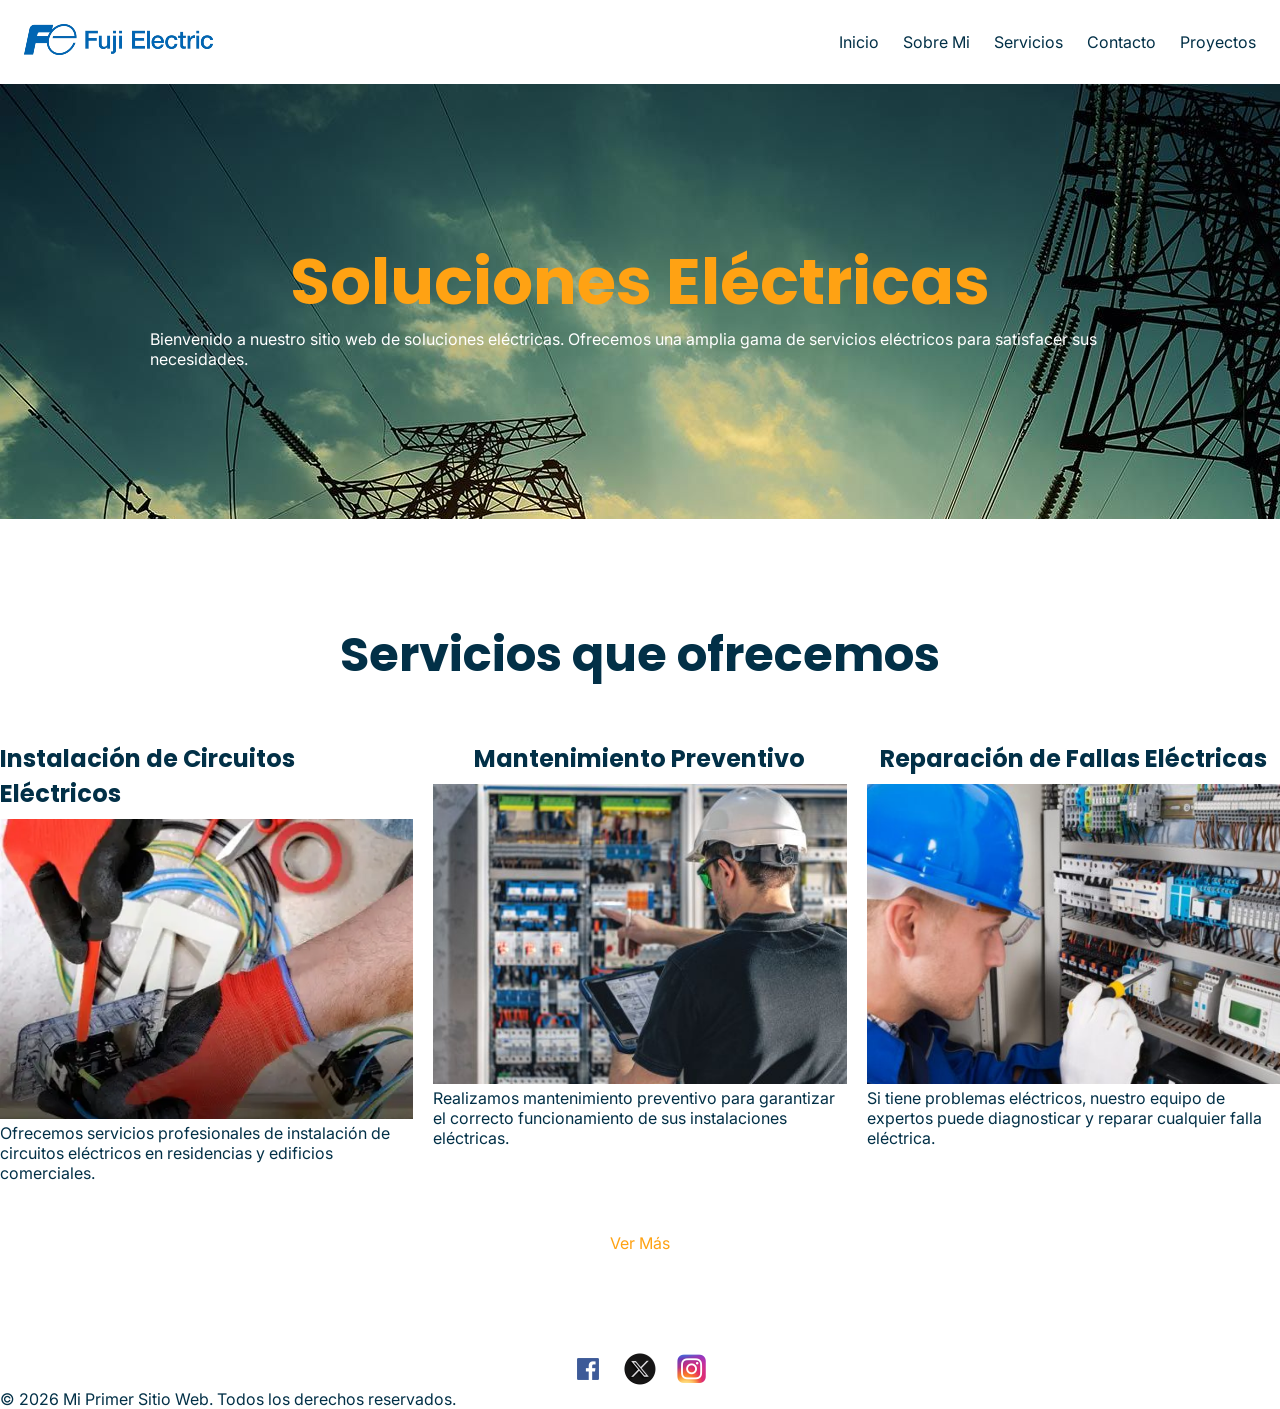
<file: index.html>
<!DOCTYPE html>
<html lang="es">

<head>
    <meta charset="UTF-8">
    <meta name="viewport" content="width=device-width, initial-scale=1.0">
    <title>Mi Primer Sitio Web</title>
    <link rel="stylesheet" href="./styles/styles.css">
</head>

<body>

    <header>
        <a href="index.html"><img src="./assets/logo.png" alt="Logo del Sitio Web"></a>
        <nav class="Encabezado">
            <ul>
                <li><a href="#">Inicio</a></li>
                <li><a href="./pages/sobre-mi.html">Sobre Mi</a></li>
                <li><a href="./pages/servicios.html">Servicios</a></li>
                <li><a href="./pages/contacto.html">Contacto</a></li>
                <li><a href="./pages/proyectos.html">Proyectos</a></li>
            </ul>
        </nav>
    </header>
    <main>
        <div class="Principal">
            <h1>Soluciones Eléctricas</h1>
            <p>Bienvenido a nuestro sitio web de soluciones eléctricas. Ofrecemos una amplia gama de servicios
                eléctricos
                para satisfacer sus necesidades.</p>
        </div>
        <h2>Servicios que ofrecemos</h2>
        <section class="Servicios">
            <article>
                <h3>Instalación de Circuitos Eléctricos</h3>
                <figure>
                    <img src="./assets/instalacion.webp" alt="Instalación de Circuitos Eléctricos">
                </figure>
                <p>Ofrecemos servicios profesionales de instalación de circuitos eléctricos en residencias y edificios
                    comerciales.</p>
            </article>
            <article>
                <h3>Mantenimiento Preventivo</h3>
                <figure>
                    <img src="./assets/mantenimientopreventivo.jpg" alt="Mantenimiento Preventivo">
                </figure>
                <p>Realizamos mantenimiento preventivo para garantizar el correcto funcionamiento de sus instalaciones
                    eléctricas.</p>
            </article>
            <article>
                <h3>Reparación de Fallas Eléctricas</h3>
                <figure>
                    <img src="./assets/reparaciondefallas.jpg" alt="Reparación de Fallas Eléctricas">
                </figure>
                <p>Si tiene problemas eléctricos, nuestro equipo de expertos puede diagnosticar y reparar cualquier
                    falla
                    eléctrica.</p>
            </article>
        </section>
        <a class="ver-mas" href="./pages/servicios.html">Ver Más</a>
    </main>
    <footer>
        <section class="pie-de-pagina">
            <ul>
                <li><a href="https://www.facebook.com/" target="_blank"><img src="./assets/facebook.png"
                            alt="Facebook"></a></li>
                <li><a href="https://www.twitter.com/" target="_blank"><img src="./assets/x.png" alt="Twitter"></a></li>
                <li><a href="https://www.instagram.com/" target="_blank"><img src="./assets/instagram.png"
                            alt="Instagram"></a></li>
            </ul>
        </section>
        <p>&copy; 2026 Mi Primer Sitio Web. Todos los derechos reservados.</p>
    </footer>


</body>

</html>
</file>
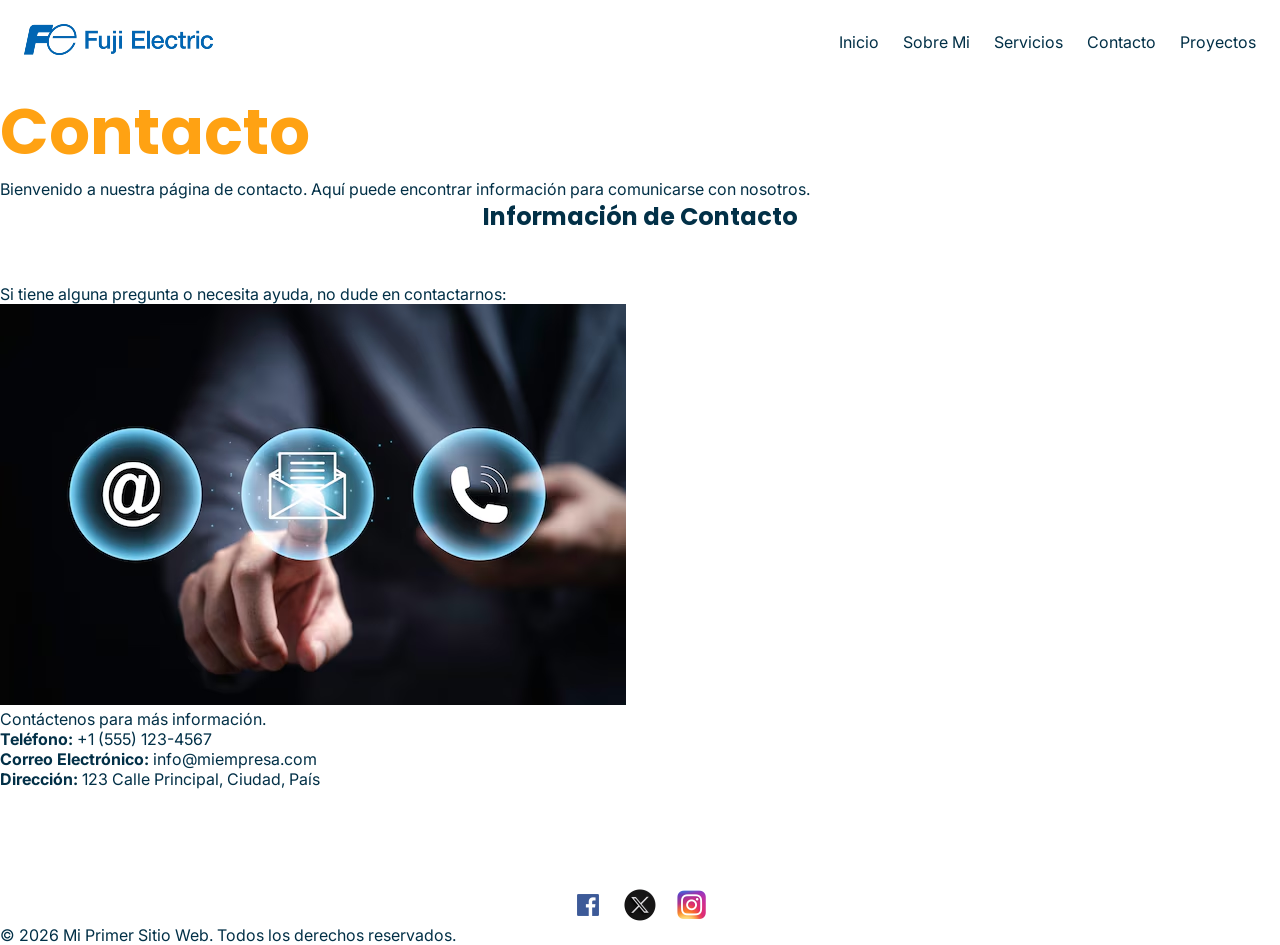
<file: pages/contacto.html>
<!DOCTYPE html>
<html lang="es">

<head>
    <meta charset="UTF-8">
    <meta name="viewport" content="width=device-width, initial-scale=1.0">
    <title>Contacto</title>
    <link rel="stylesheet" href="../styles/styles.css">
</head>

<body>
    <header>
        <a href="../index.html"><img src="../assets/logo.png" alt="Logo del Sitio Web"></a>
        <nav>
            <ul>
                <li><a href="../index.html">Inicio</a></li>
                <li><a href="./sobre-mi.html">Sobre Mi</a></li>
                <li><a href="./servicios.html">Servicios</a></li>
                <li><a href="#">Contacto</a></li>
                <li><a href="./proyectos.html">Proyectos</a></li>
            </ul>
        </nav>
    </header>
    <main>
        <h1>Contacto</h1>
        <p>Bienvenido a nuestra página de contacto. Aquí puede encontrar información para comunicarse con nosotros.</p>
        <section>
            <article>
                <h2>Información de Contacto</h2>
                <p>Si tiene alguna pregunta o necesita ayuda, no dude en contactarnos:</p>
                <figure>
                    <img src="../assets/contacto.avif" alt="Contacto">
                    <figcaption>Contáctenos para más información.</figcaption>
                </figure>
                <ul>
                    <li><strong>Teléfono:</strong> +1 (555) 123-4567</li>
                    <li><strong>Correo Electrónico:</strong> info@miempresa.com</li>
                    <li><strong>Dirección:</strong> 123 Calle Principal, Ciudad, País</li>
                </ul>
            </article>
        </section>

    </main>
    <footer>
        <section class="pie-de-pagina">
            <ul>
                <li><a href="https://www.facebook.com/" target="_blank"><img src="../assets/facebook.png"
                            alt="Facebook"></a></li>
                <li><a href="https://www.twitter.com/" target="_blank"><img src="../assets/x.png" alt="Twitter"></a>
                </li>
                <li><a href="https://www.instagram.com/" target="_blank"><img src="../assets/instagram.png"
                            alt="Instagram"></a></li>
            </ul>
        </section>
        <p>&copy; 2026 Mi Primer Sitio Web. Todos los derechos reservados.</p>
    </footer>

</body>

</html>
</file>
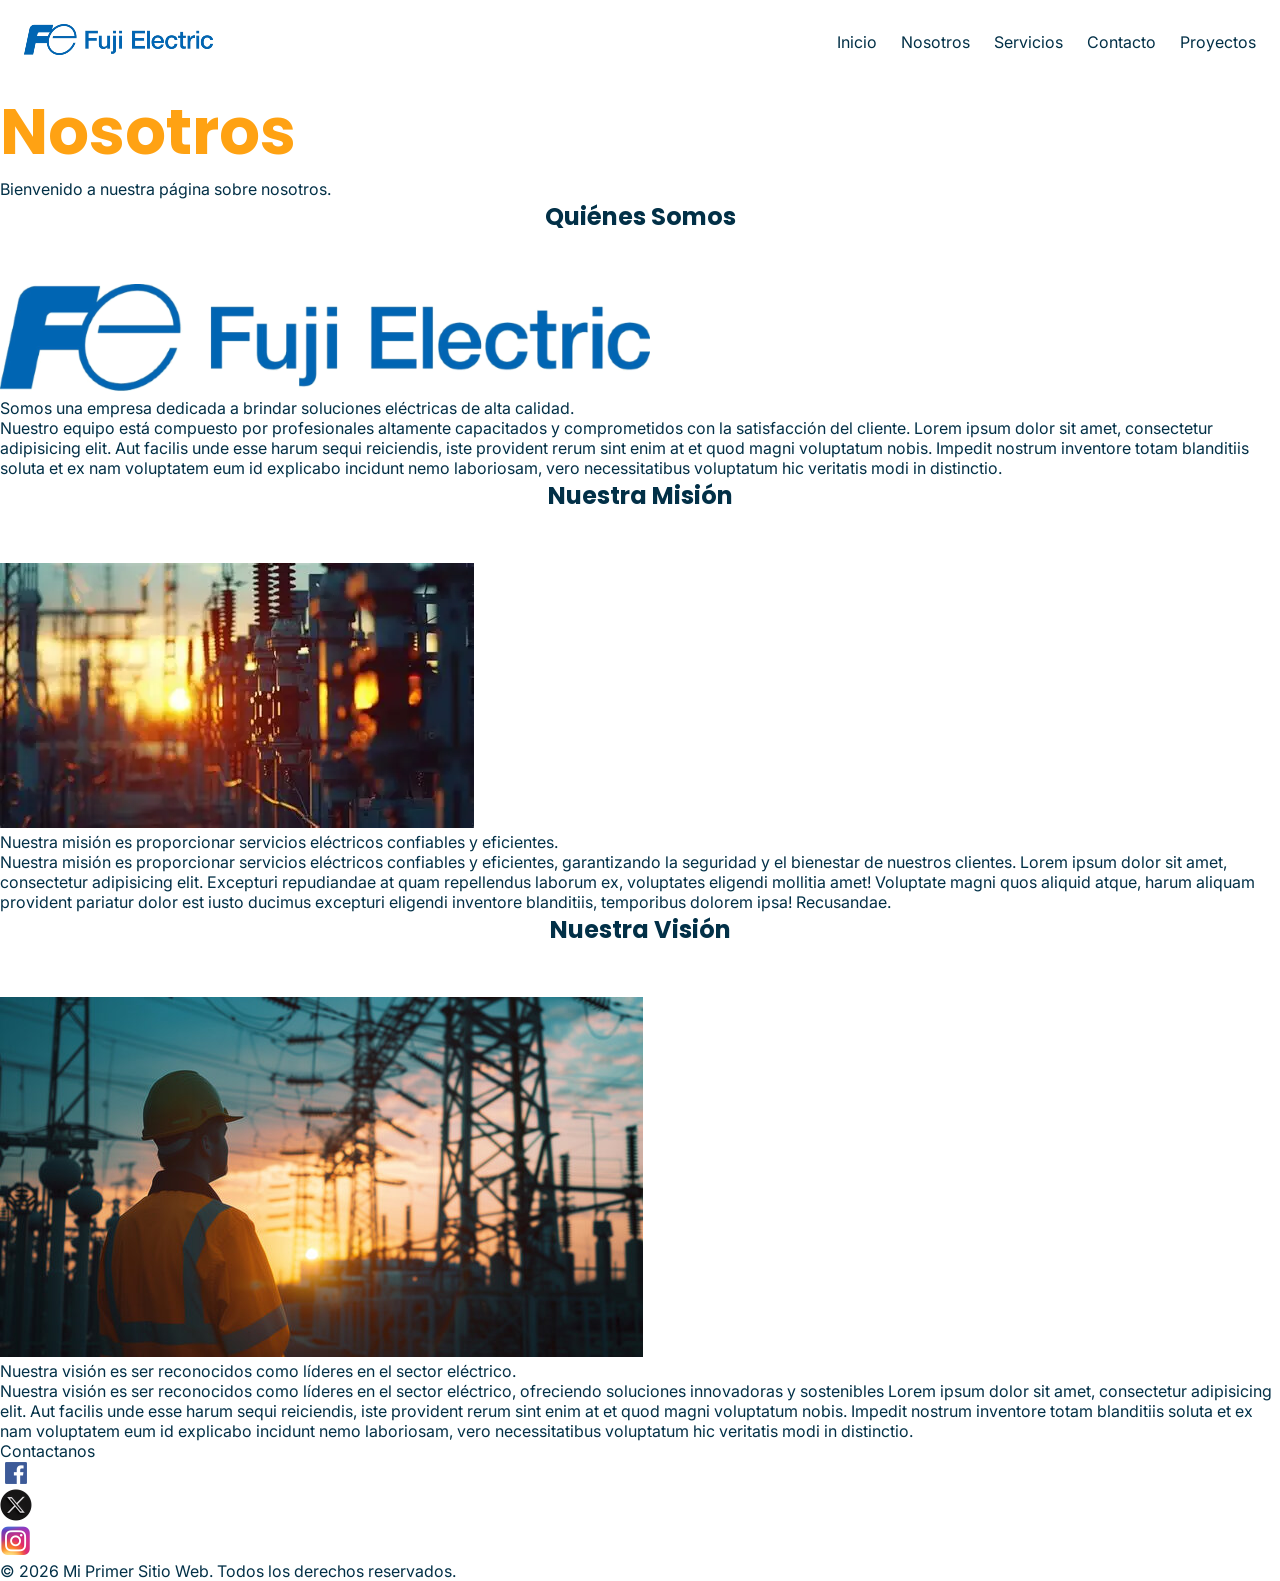
<file: pages/nosotros.html>
<!DOCTYPE html>
<html lang="es">

<head>
    <meta charset="UTF-8">
    <meta name="viewport" content="width=device-width, initial-scale=1.0">
    <title>Nosotros</title>
    <link rel="stylesheet" href="../styles/styles.css">
</head>

<body>
    <header>
        <a href="../index.html"><img src="../assets/logo.png" alt="Logo del Sitio Web"></a>
        <nav>
            <ul>
                <li><a href="../index.html">Inicio</a></li>
                <li><a href="#">Nosotros</a></li>
                <li><a href="./servicios.html">Servicios</a></li>
                <li><a href="./contacto.html">Contacto</a></li>
                <li><a href="./proyectos.html">Proyectos</a></li>
            </ul>
        </nav>
    </header>
    <main>
        <h1>Nosotros</h1>
        <p>Bienvenido a nuestra página sobre nosotros.</p>
        <section>
            <article>
                <h2>Quiénes Somos</h2>
                <figure>
                    <img src="../assets/imagen.png" alt="Logo de la Empresa">
                    <figcaption>Somos una empresa dedicada a brindar soluciones eléctricas de alta calidad.</figcaption>
                    <p>Nuestro equipo está
                        compuesto por profesionales altamente capacitados y comprometidos con la satisfacción del
                        cliente.
                        Lorem ipsum dolor sit amet, consectetur adipisicing elit. Aut facilis unde esse harum sequi
                        reiciendis, iste provident rerum sint enim at et quod magni voluptatum nobis. Impedit nostrum
                        inventore totam blanditiis soluta et ex nam voluptatem eum id explicabo incidunt nemo
                        laboriosam,
                        vero necessitatibus voluptatum hic veritatis modi in distinctio.
                    </p>
            </article>
            <article>
                <h2>Nuestra Misión</h2>
                <figure>
                    <img src="../assets/nuestramision.webp" alt="Nuestra Misión">
                    <figcaption>Nuestra misión es proporcionar servicios eléctricos confiables y eficientes.
                    </figcaption>
                </figure>
                <p>Nuestra misión es proporcionar servicios eléctricos confiables y eficientes, garantizando la
                    seguridad
                    y el bienestar de nuestros clientes. Lorem ipsum dolor sit amet, consectetur adipisicing elit.
                    Excepturi repudiandae at quam repellendus laborum ex, voluptates eligendi mollitia amet! Voluptate
                    magni quos aliquid atque, harum aliquam provident pariatur dolor est iusto ducimus excepturi
                    eligendi inventore blanditiis, temporibus dolorem ipsa! Recusandae.</p>
            </article>
            <article>
                <h2>Nuestra Visión</h2>
                <figure>
                    <img src="../assets/vision.jpg" alt="Nuestra Visión">
                    <figcaption>Nuestra visión es ser reconocidos como líderes en el sector eléctrico.</figcaption>
                </figure>
                <p>Nuestra visión es ser reconocidos como líderes en el sector eléctrico, ofreciendo soluciones
                    innovadoras
                    y sostenibles Lorem ipsum dolor sit amet, consectetur adipisicing elit. Aut facilis unde esse harum
                    sequi
                    reiciendis, iste provident rerum sint enim at et quod magni voluptatum nobis. Impedit nostrum
                    inventore totam blanditiis soluta et ex nam voluptatem eum id explicabo incidunt nemo laboriosam,
                    vero necessitatibus voluptatum hic veritatis modi in distinctio.</p>
            </article>
            <a href="./contacto.html">Contactanos</a>
        </section>
    </main>
    <footer>
        <section>
            <ul>
                <li><a href="https://www.facebook.com/" target="_blank"><img src="../assets/facebook.png"
                            alt="Facebook"></a></li>
                <li><a href="https://www.twitter.com/" target="_blank"><img src="../assets/x.png" alt="Twitter"></a>
                </li>
                <li><a href="https://www.instagram.com/" target="_blank"><img src="../assets/instagram.png"
                            alt="Instagram"></a></li>
            </ul>
        </section>
        <p>&copy; 2026 Mi Primer Sitio Web. Todos los derechos reservados.</p>
    </footer>
</body>

</html>
</file>
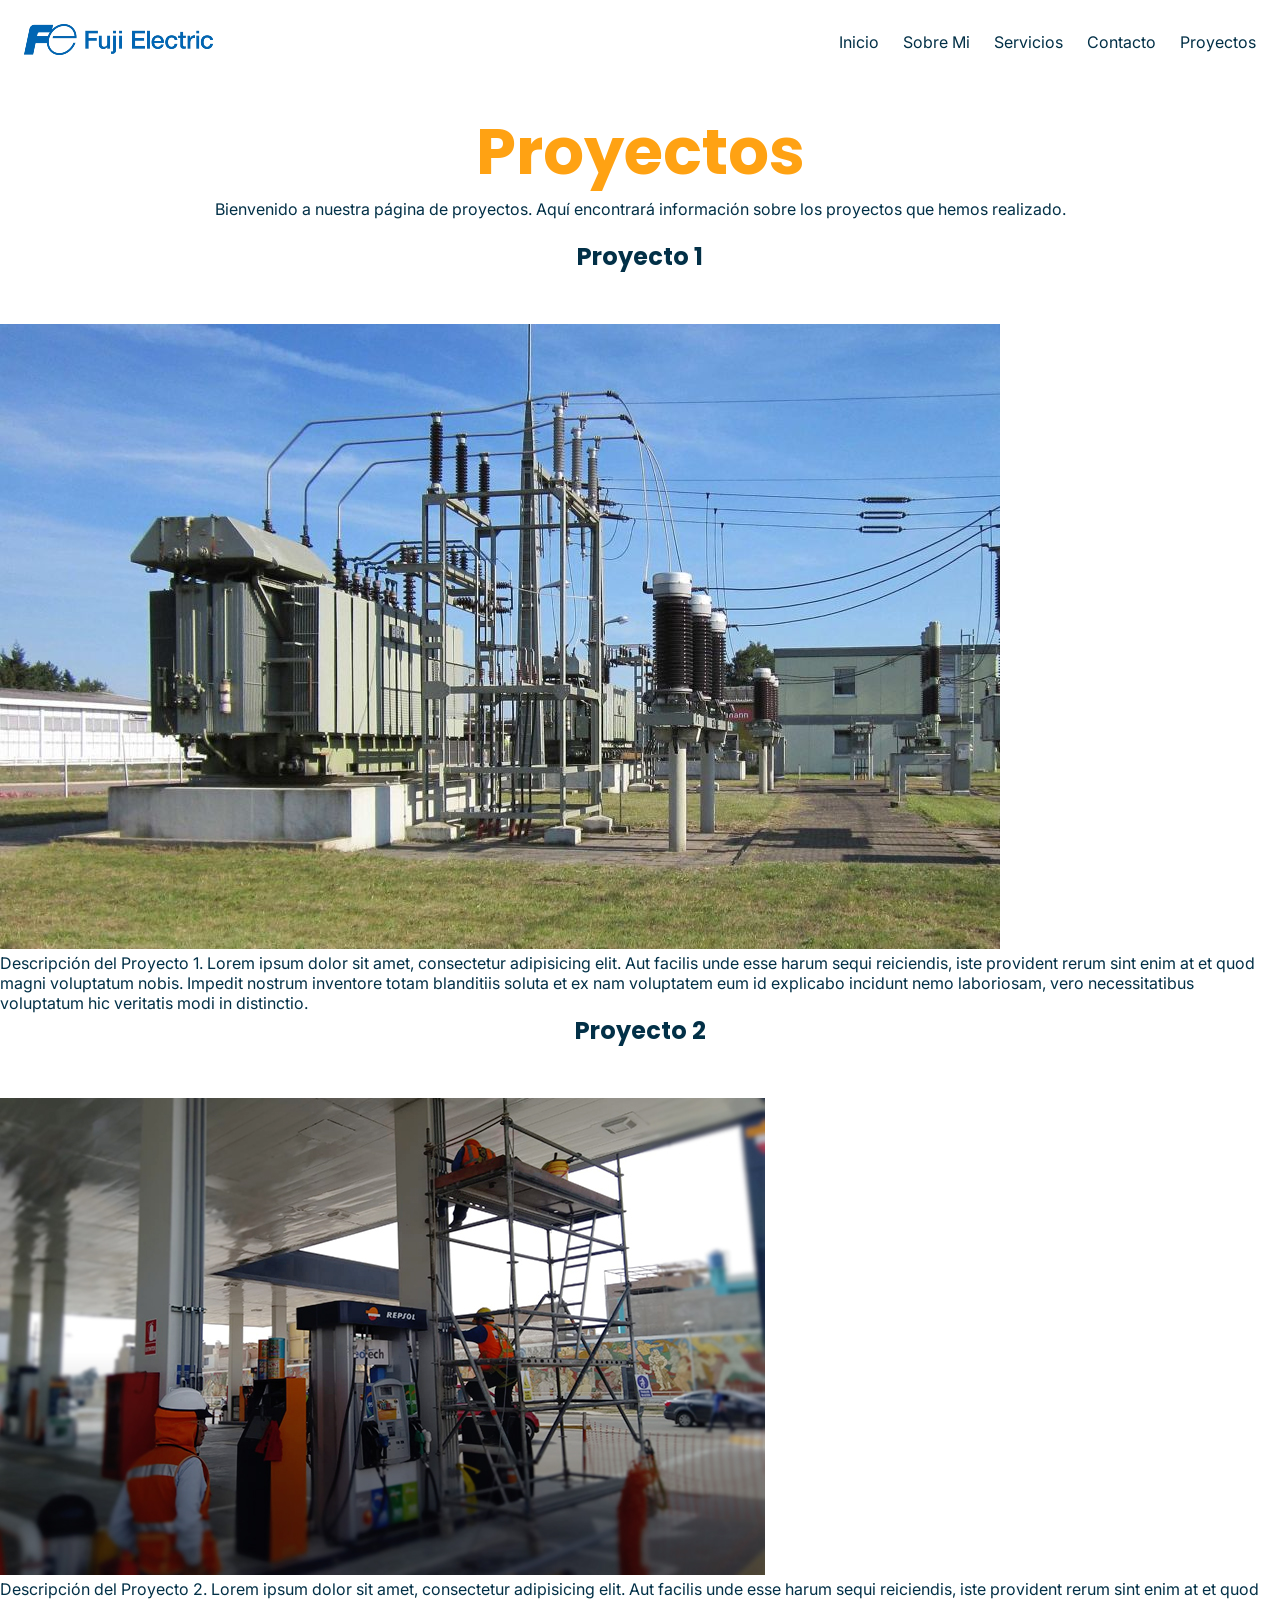
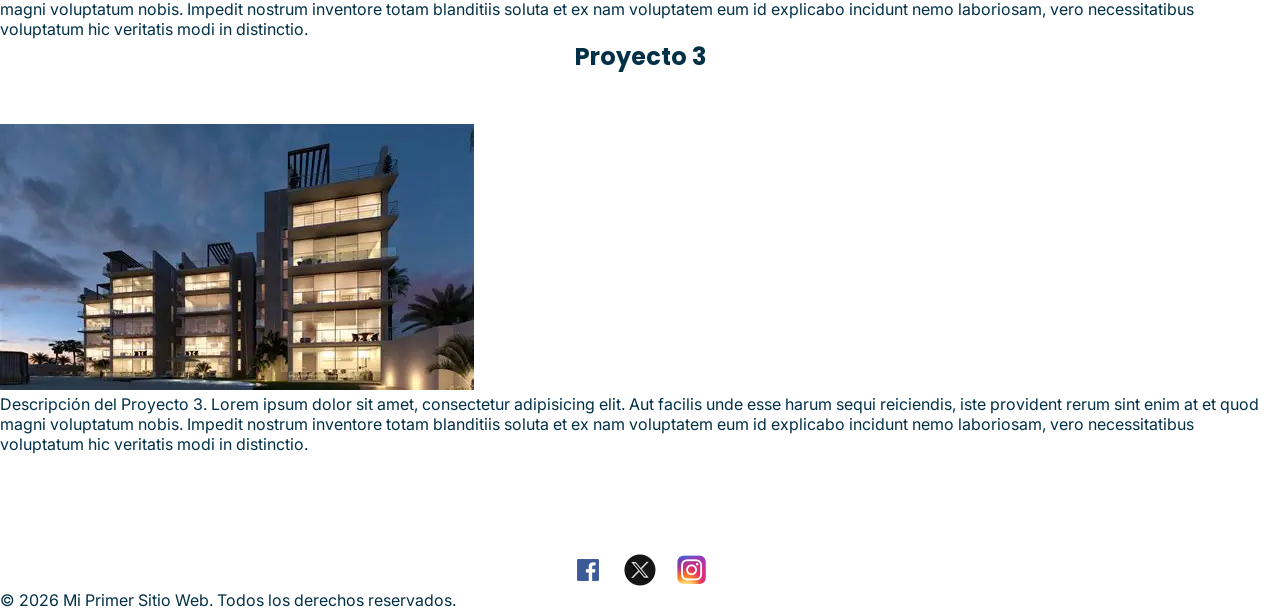
<file: pages/proyectos.html>
<!DOCTYPE html>
<html lang="es">

<head>
    <meta charset="UTF-8">
    <meta name="viewport" content="width=device-width, initial-scale=1.0">
    <title>Proyectos</title>
    <link rel="stylesheet" href="../styles/styles.css">
</head>

<body>
    <header>
        <a href="../index.html"><img src="../assets/logo.png" alt="Logo del Sitio Web"></a>
        <nav>
            <ul>
                <li><a href="../index.html">Inicio</a></li>
                <li><a href="./sobre-mi.html">Sobre Mi</a></li>
                <li><a href="./servicios.html">Servicios</a></li>
                <li><a href="./contacto.html">Contacto</a></li>
                <li><a href="#">Proyectos</a></li>
            </ul>
        </nav>
    </header>
    <main>
        <div class="Proyect">
            <h1>Proyectos</h1>
            <p>Bienvenido a nuestra página de proyectos. Aquí encontrará información sobre los proyectos que hemos
                realizado.</p>
        </div>
        <article>
            <h2>Proyecto 1</h2>
            <figure>
                <img src="../assets/proyecto1.jpg" alt="Proyecto 1">
                <figcaption>Descripción del Proyecto 1. Lorem ipsum dolor sit amet, consectetur adipisicing elit.
                    Aut facilis unde esse harum sequi reiciendis, iste provident rerum sint enim at et quod magni
                    voluptatum nobis. Impedit nostrum inventore totam blanditiis soluta et ex nam voluptatem eum
                    id explicabo incidunt nemo laboriosam, vero necessitatibus voluptatum hic veritatis modi in
                    distinctio.</figcaption>
            </figure>
        </article>
        <article>
            <h2>Proyecto 2</h2>
            <figure>
                <img src="../assets/proyecto2.jpg" alt="Proyecto 2">
                <figcaption>Descripción del Proyecto 2. Lorem ipsum dolor sit amet, consectetur adipisicing elit.
                    Aut facilis unde esse harum sequi reiciendis, iste provident rerum sint enim at et quod magni
                    voluptatum nobis. Impedit nostrum inventore totam blanditiis soluta et ex nam voluptatem eum
                    id explicabo incidunt nemo laboriosam, vero necessitatibus voluptatum hic veritatis modi in
                    distinctio.</figcaption>
            </figure>
        </article>
        <article>
            <h2>Proyecto 3</h2>
            <figure>
                <img src="../assets/proyecto3.webp" alt="Proyecto 3">
                <figcaption>Descripción del Proyecto 3. Lorem ipsum dolor sit amet, consectetur adipisicing elit.
                    Aut facilis unde esse harum sequi reiciendis, iste provident rerum sint enim at et quod magni
                    voluptatum nobis. Impedit nostrum inventore totam blanditiis soluta et ex nam voluptatem eum
                    id explicabo incidunt nemo laboriosam, vero necessitatibus voluptatum hic veritatis modi in
                    distinctio.</figcaption>
            </figure>
        </article>
    </main>
    <footer>
        <section class="pie-de-pagina">
            <ul>
                <li><a href="https://www.facebook.com/" target="_blank"><img src="../assets/facebook.png"
                            alt="Facebook"></a></li>
                <li><a href="https://www.twitter.com/" target="_blank"><img src="../assets/x.png" alt="Twitter"></a>
                </li>
                <li><a href="https://www.instagram.com/" target="_blank"><img src="../assets/instagram.png"
                            alt="Instagram"></a></li>
            </ul>
        </section>
        <p>&copy; 2026 Mi Primer Sitio Web. Todos los derechos reservados.</p>
    </footer>
</body>

</html>
</file>
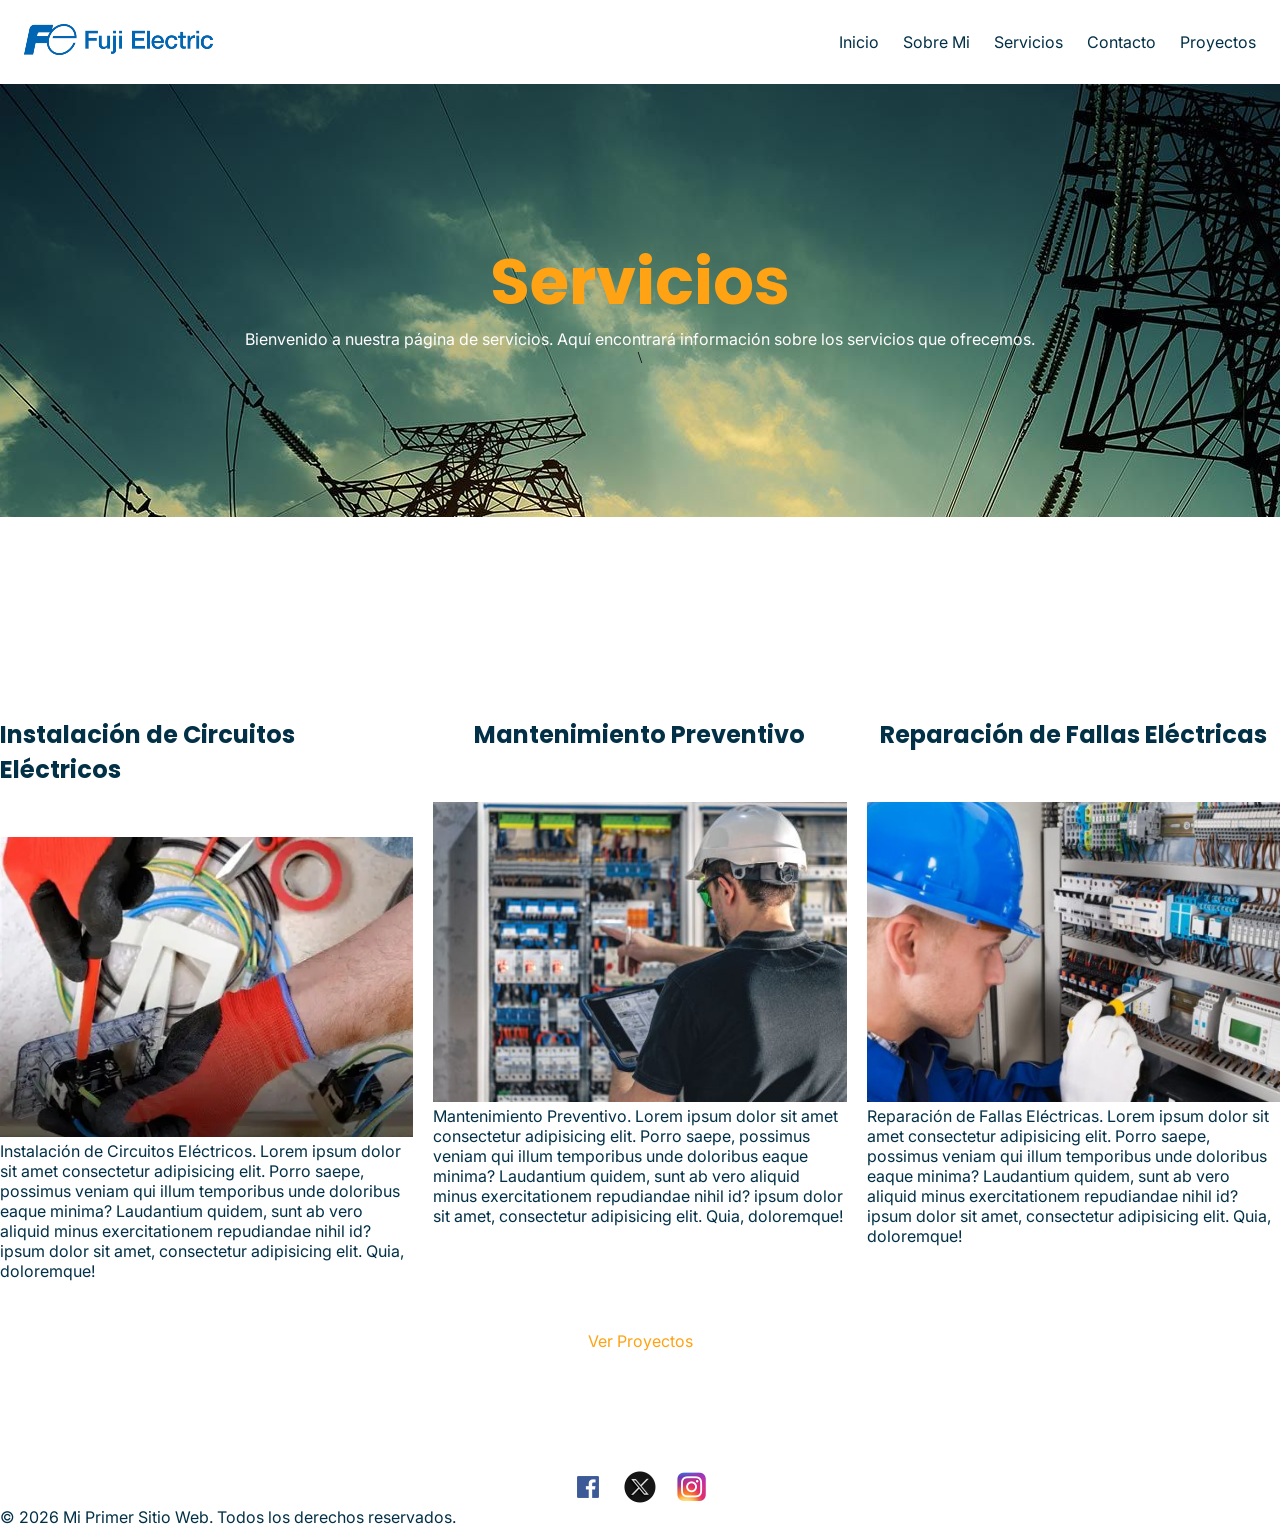
<file: pages/servicios.html>
<!DOCTYPE html>
<html lang="es">

<head>
    <meta charset="UTF-8">
    <meta name="viewport" content="width=device-width, initial-scale=1.0">
    <title>Servicios</title>
    <link rel="stylesheet" href="../styles/styles.css">
</head>

<body>
    <header>
        <a href="../index.html"><img src="../assets/logo.png" alt="Logo del Sitio Web"></a>
        <nav>
            <ul>
                <li><a href="../index.html">Inicio</a></li>
                <li><a href="./sobre-mi.html">Sobre Mi</a></li>
                <li><a href="#">Servicios</a></li>
                <li><a href="./contacto.html">Contacto</a></li>
                <li><a href="./proyectos.html">Proyectos</a></li>
            </ul>
        </nav>
    </header>
    <main>
        <div class="Secundario">
            <h1>Servicios</h1>
            <p>Bienvenido a nuestra página de servicios. Aquí encontrará información sobre los servicios que ofrecemos.
            </p>\
        </div>
        <section class="Servicios">
            <article>
                <h2>Instalación de Circuitos Eléctricos</h2>
                <figure>
                    <img src="../assets/instalacion.webp" alt="Instalación de Circuitos Eléctricos">
                    <figcaption>Instalación de Circuitos Eléctricos. Lorem ipsum dolor sit amet consectetur adipisicing
                        elit. Porro saepe, possimus veniam qui illum temporibus unde doloribus eaque minima? Laudantium
                        quidem, sunt ab vero aliquid minus exercitationem repudiandae nihil id? ipsum dolor sit amet,
                        consectetur adipisicing elit. Quia, doloremque!</figcaption>
                </figure>
            </article>
            <article>
                <h2>Mantenimiento Preventivo</h2>
                <figure>
                    <img src="../assets/mantenimientopreventivo.jpg" alt="Mantenimiento Preventivo">
                    <figcaption>Mantenimiento Preventivo. Lorem ipsum dolor sit amet consectetur adipisicing elit.
                        Porro saepe, possimus veniam qui illum temporibus unde doloribus eaque minima? Laudantium
                        quidem, sunt ab vero aliquid minus exercitationem repudiandae nihil id? ipsum dolor sit amet,
                        consectetur adipisicing elit. Quia, doloremque!</figcaption>
                </figure>

            </article>
            <article>
                <h2>Reparación de Fallas Eléctricas</h2>
                <figure>
                    <img src="../assets/reparaciondefallas.jpg" alt="Reparación de Fallas Eléctricas">
                    <figcaption>Reparación de Fallas Eléctricas. Lorem ipsum dolor sit amet consectetur adipisicing
                        elit.
                        Porro saepe, possimus veniam qui illum temporibus unde doloribus eaque minima? Laudantium
                        quidem, sunt ab vero aliquid minus exercitationem repudiandae nihil id? ipsum dolor sit amet,
                        consectetur adipisicing elit. Quia, doloremque!</figcaption>
                </figure>

            </article>
        </section>
        <a class="ver-proyectos" href="./proyectos.html">Ver Proyectos</a>
    </main>
    <footer>
        <section class="pie-de-pagina">
            <ul>
                <li><a href="https://www.facebook.com/" target="_blank"><img src="../assets/facebook.png"
                            alt="Facebook"></a></li>
                <li><a href="https://www.twitter.com/" target="_blank"><img src="../assets/x.png" alt="Twitter"></a>
                </li>
                <li><a href="https://www.instagram.com/" target="_blank"><img src="../assets/instagram.png"
                            alt="Instagram"></a></li>
            </ul>
        </section>
        <p>&copy; 2026 Mi Primer Sitio Web. Todos los derechos reservados.</p>
    </footer>
</body>

</html>
</file>
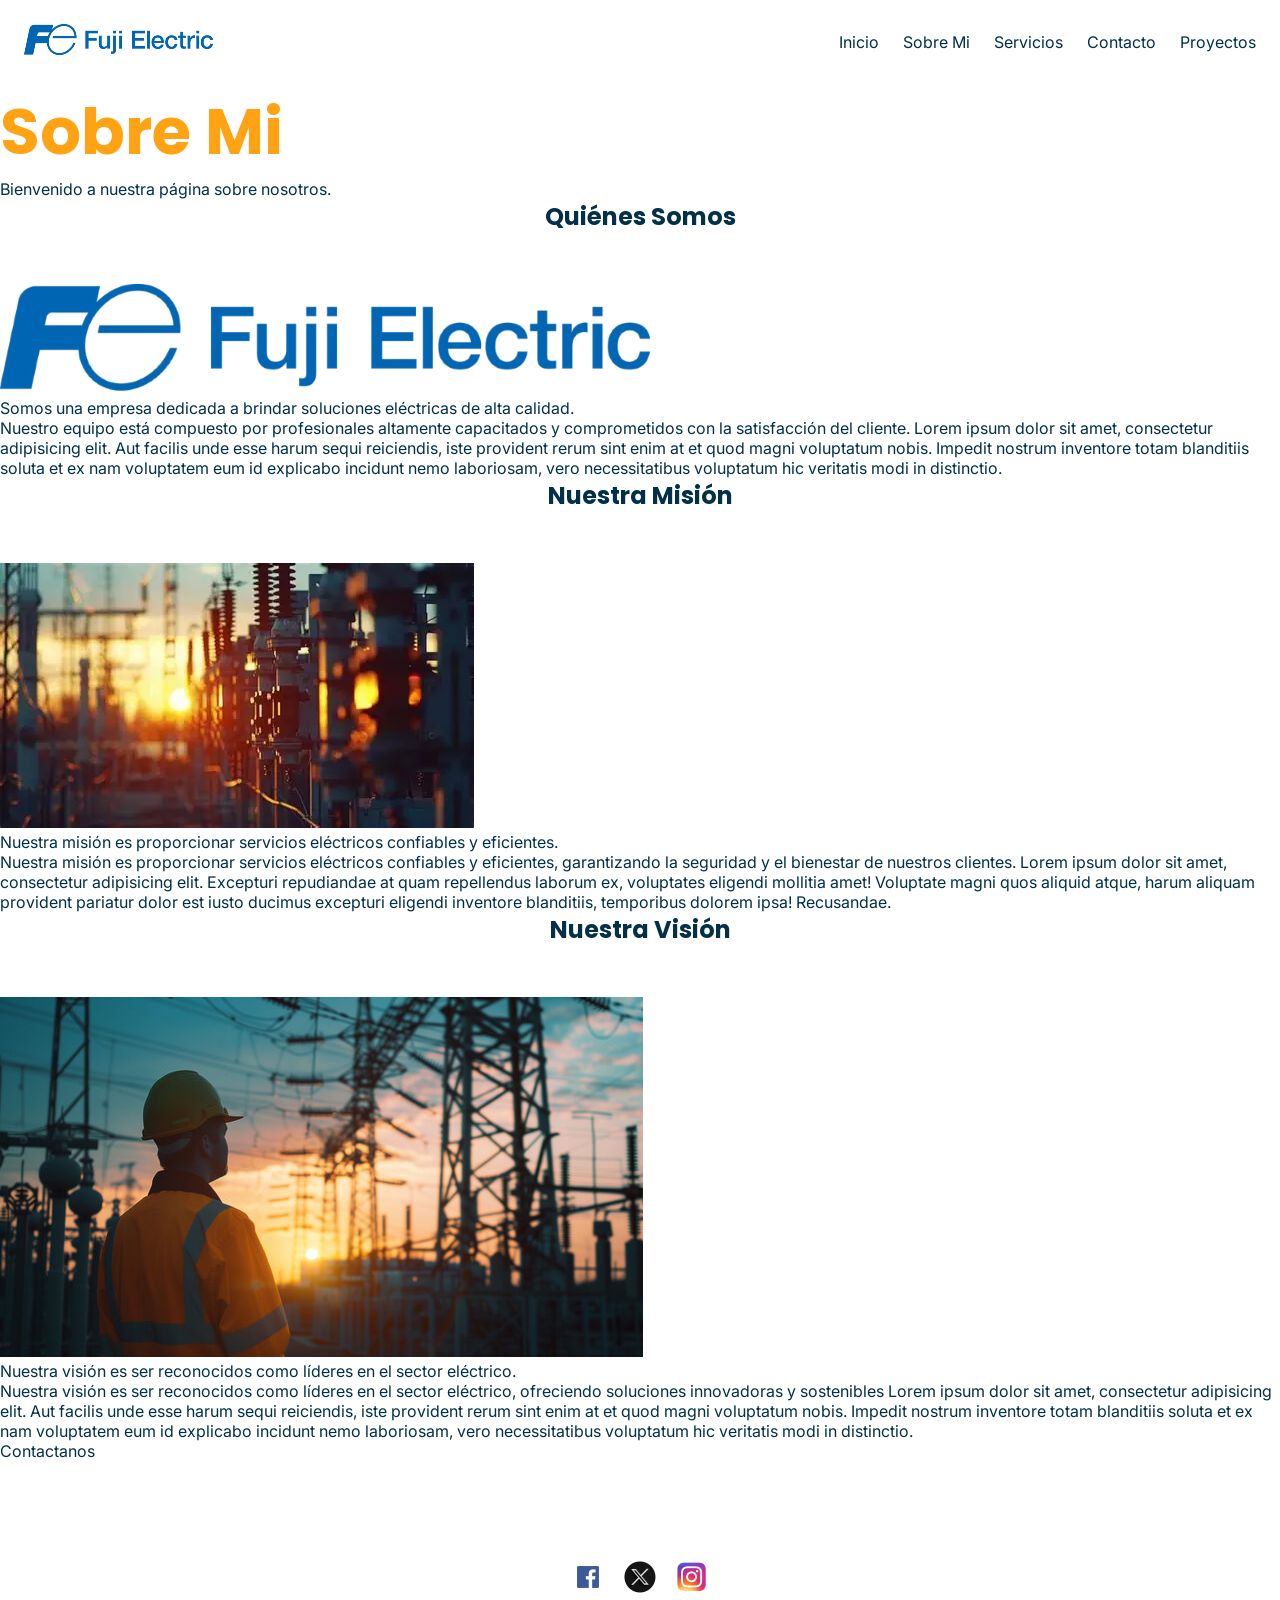
<file: pages/sobre-mi.html>
<!DOCTYPE html>
<html lang="es">

<head>
    <meta charset="UTF-8">
    <meta name="viewport" content="width=device-width, initial-scale=1.0">
    <title>Nosotros</title>
    <link rel="stylesheet" href="../styles/styles.css">
</head>

<body>
    <header>
        <a href="../index.html"><img src="../assets/logo.png" alt="Logo del Sitio Web"></a>
        <nav>
            <ul>
                <li><a href="../index.html">Inicio</a></li>
                <li><a href="#">Sobre Mi</a></li>
                <li><a href="./servicios.html">Servicios</a></li>
                <li><a href="./contacto.html">Contacto</a></li>
                <li><a href="./proyectos.html">Proyectos</a></li>
            </ul>
        </nav>
    </header>
    <main>
        <h1>Sobre Mi</h1>
        <p>Bienvenido a nuestra página sobre nosotros.</p>
        <section>
            <article>
                <h2>Quiénes Somos</h2>
                <figure>
                    <img src="../assets/imagen.png" alt="Logo de la Empresa">
                    <figcaption>Somos una empresa dedicada a brindar soluciones eléctricas de alta calidad.</figcaption>
                    <p>Nuestro equipo está
                        compuesto por profesionales altamente capacitados y comprometidos con la satisfacción del
                        cliente.
                        Lorem ipsum dolor sit amet, consectetur adipisicing elit. Aut facilis unde esse harum sequi
                        reiciendis, iste provident rerum sint enim at et quod magni voluptatum nobis. Impedit nostrum
                        inventore totam blanditiis soluta et ex nam voluptatem eum id explicabo incidunt nemo
                        laboriosam,
                        vero necessitatibus voluptatum hic veritatis modi in distinctio.
                    </p>
            </article>
            <article>
                <h2>Nuestra Misión</h2>
                <figure>
                    <img src="../assets/nuestramision.webp" alt="Nuestra Misión">
                    <figcaption>Nuestra misión es proporcionar servicios eléctricos confiables y eficientes.
                    </figcaption>
                </figure>
                <p>Nuestra misión es proporcionar servicios eléctricos confiables y eficientes, garantizando la
                    seguridad
                    y el bienestar de nuestros clientes. Lorem ipsum dolor sit amet, consectetur adipisicing elit.
                    Excepturi repudiandae at quam repellendus laborum ex, voluptates eligendi mollitia amet! Voluptate
                    magni quos aliquid atque, harum aliquam provident pariatur dolor est iusto ducimus excepturi
                    eligendi inventore blanditiis, temporibus dolorem ipsa! Recusandae.</p>
            </article>
            <article>
                <h2>Nuestra Visión</h2>
                <figure>
                    <img src="../assets/vision.jpg" alt="Nuestra Visión">
                    <figcaption>Nuestra visión es ser reconocidos como líderes en el sector eléctrico.</figcaption>
                </figure>
                <p>Nuestra visión es ser reconocidos como líderes en el sector eléctrico, ofreciendo soluciones
                    innovadoras
                    y sostenibles Lorem ipsum dolor sit amet, consectetur adipisicing elit. Aut facilis unde esse harum
                    sequi
                    reiciendis, iste provident rerum sint enim at et quod magni voluptatum nobis. Impedit nostrum
                    inventore totam blanditiis soluta et ex nam voluptatem eum id explicabo incidunt nemo laboriosam,
                    vero necessitatibus voluptatum hic veritatis modi in distinctio.</p>
            </article>
            <a class="contactanos-boton" href="./contacto.html">Contactanos</a>
        </section>
    </main>
    <footer>
        <section class="pie-de-pagina">
            <ul>
                <li><a href="https://www.facebook.com/" target="_blank"><img src="../assets/facebook.png"
                            alt="Facebook"></a></li>
                <li><a href="https://www.twitter.com/" target="_blank"><img src="../assets/x.png" alt="Twitter"></a>
                </li>
                <li><a href="https://www.instagram.com/" target="_blank"><img src="../assets/instagram.png"
                            alt="Instagram"></a></li>
            </ul>
        </section>
        <p>&copy; 2026 Mi Primer Sitio Web. Todos los derechos reservados.</p>
    </footer>
</body>

</html>
</file>
<file: styles/styles.css>
/*Fuentes*/
@import url('https://fonts.googleapis.com/css2?family=Poppins:ital,wght@0,100;0,200;0,300;0,400;0,500;0,600;0,700;0,800;0,900;1,100;1,200;1,300;1,400;1,500;1,600;1,700;1,800;1,900&display=swap');
/*font-family: 'Poppins', sans-serif;*/

@import url('https://fonts.googleapis.com/css2?family=Inter:ital,opsz,wght@0,14..32,100..900;1,14..32,100..900&family=Poppins:ital,wght@0,100;0,200;0,300;0,400;0,500;0,600;0,700;0,800;0,900;1,100;1,200;1,300;1,400;1,500;1,600;1,700;1,800;1,900&display=swap');

/* font-family: 'Inter', sans-serif; */
* {
    margin: 0;
    padding: 0;
    box-sizing: border-box;
}

/*Colores*/
:root {
    --color-primary: #FFFFFF;
    --color-secondary: #023047;
    --color-tertiary: #FFA213;
}

body {
    background-color: var(--color-primary);
}

/*Encabezado*/
header {
    padding: 24px;
    display: flex;
    direction: row;
    justify-content: space-between;
}

nav {
    display: flex;
    direction: row;
    justify-content: center;
    align-items: center;
}

nav ul {
    display: flex;
    direction: row;
    justify-content: center;
    align-items: center;
    gap: 24px;
}

/*Cuerpo inicio*/
.Principal {
    background-image: url('../assets/fondo.jpg');
    padding: 150px;
    display: flex;
    flex-direction: column;
    justify-content: center;
    align-items: center;

    margin-bottom: 100px;
}

h2 {
    display: flex;
    justify-content: center;
    margin-bottom: 50px;
}

.Servicios {
    display: flex;
    flex-direction: row;
    justify-content: space-between;
    align-items: flex-start;
    gap: 20px;
}

.Servicios img {
    width: 100%;
    height: 300px;
    object-fit: cover;
}

.Servicios article {
    flex: 1;
}

.Servicios h3 {
    font-size: 1.5rem;
    margin-bottom: 8px;
    display: flex;
    justify-content: center;
}

.ver-mas {
    display: flex;
    justify-content: center;
    margin-top: 50px;
    color: var(--color-tertiary)
}


.pie-de-pagina ul {
    display: flex;
    flex-direction: row;
    justify-content: center;
    align-items: center;
    gap: 20px;
    margin-top: 100px;
}

/*cuerpo servicios*/
.Secundario {
    background-image: url(../assets/fondo.jpg);
    display: flex;
    flex-direction: column;
    justify-content: center;
    align-items: center;
    padding: 150px;
    margin-bottom: 200px;
}

.Secundario p {
    color: var(--color-primary);
}

.ver-proyectos {
    display: flex;
    justify-content: center;
    padding: 20px;
    margin-top: 30px;
}

/*cuerpo proyectos*/
.Proyect {
    display: flex;
    flex-direction: column;
    justify-content: center;
    align-items: center;
    padding: 20px;
}

.Proyectos {
    display: flex;
    flex-direction: row;
    justify-content: center;
    align-items: center;
}

.Proyectos figure img {
    width: 100%;
    height: 300px;
    object-fit: cover;
}

.Proyectos figure {
    flex: 1;
}

.ver-proyectos {
    color: var(--color-tertiary)
}


/*Estilos de texto*/
a {
    font-family: 'Inter', sans-serif;
    font-weight: 400;
    color: var(--color-secondary);
    text-decoration: none;
}

li {
    list-style: none;
}

h1 {
    font-family: 'Poppins', sans-serif;
    font-weight: 700;
    color: var(--color-tertiary);
}

.Principal p {
    font-family: 'inter', sans-serif;
    font-weight: 400;
    color: var(--color-primary);
}

h2,
h3 {
    font-family: 'Poppins', sans-serif;
    font-weight: 700;
    color: var(--color-secondary);
}

h1 {


    font-size: 4rem;

}

h2 {


    font-size: 3rem;
}


h3 {
    font-size: 1.5rem;

}

article h2 {
    font-size: 1.5rem;
}

figcaption {
    font-family: 'inter', sans-serif;
    font-weight: 400;
    color: var(--color-secondary);
}

p {
    font-family: 'inter', sans-serif;
    font-weight: 400;
    color: var(--color-secondary);
}

li {
    font-family: 'inter', sans-serif;
    font-weight: 400;
    color: var(--color-secondary);
}

footer {
    background-color: var(--color-primary);
    color: var(--color-secondary);
}
</file>
